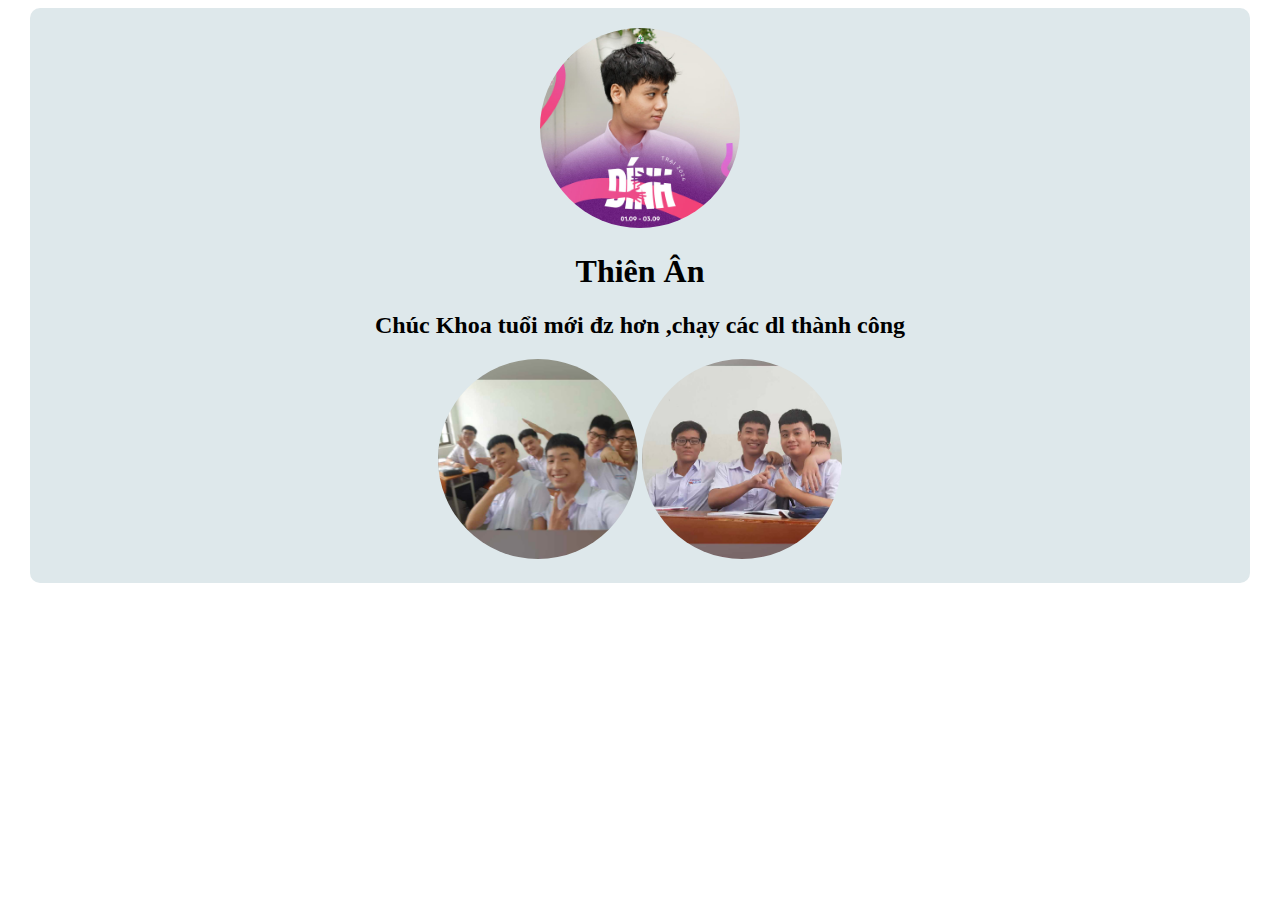
<file: an.html>
<!DOCTYPE html>
<html lang="en">
<head>
    <meta charset="UTF-8">
    <meta http-equiv="X-UA-Compatible" content="IE=edge">
    <meta name="viewport" content="width=device-width, initial-scale=1.0">
    <title>Document</title>
</head>
<body>
    <!DOCTYPE html>
<html lang="en">
<head>
    <meta charset="UTF-8">
    <meta http-equiv="X-UA-Compatible" content="IE=edge">
    <meta name="viewport" content="width=device-width, initial-scale=1.0">
    <title>Document</title>
    <style>
        .section-1 {
            width: 100%;
            max-width: 1180px;
            height: auto;
            margin-left: auto;
            margin-right: auto;
            text-align: center;
            background-color: #DEE8EB;
            border-radius: 10px;
            padding: 20px;
        }
        div img {
            width: 200px;
            height: 200px;
            border-radius: 50%;
            object-fit: cover;
        }
        div .vid {
            display: flex;
            flex-direction: column;
            justify-content: center;
            align-items: center;
        }
        div .vid video {
            width: 100%;
            max-width: 320px;
            border: 1px solid black;
            border-radius: 8px;
            margin-bottom: 10px;
        }
        /* Responsive cho iPhone 14 */
        @media only screen and (max-width: 1170px) {
            .section-1 {
                width: 100%;
                padding: 10px;
            }
            div img {
                width: 150px;
                height: 150px;
            }
            div .vid video {
                max-width: 100%;
                height: auto;
            }
            .content h1, .content h2 {
                font-size: 20px;
            }
        }
    </style>
</head>
<body>
    <div class="section-1">
        <img src="img/An.jpg" alt="">
        <div class="content">
            <h1>Thiên Ân</h1>
            <h2>Chúc Khoa tuổi mới đz hơn ,chạy các dl thành công </h2>
            <img src="img/caykhe.jpg" alt="">
            <img src="img/caykhe2.jpg" alt="">
        </div>
       
    </div>
</body>
</html>

</body>
</html>
</file>
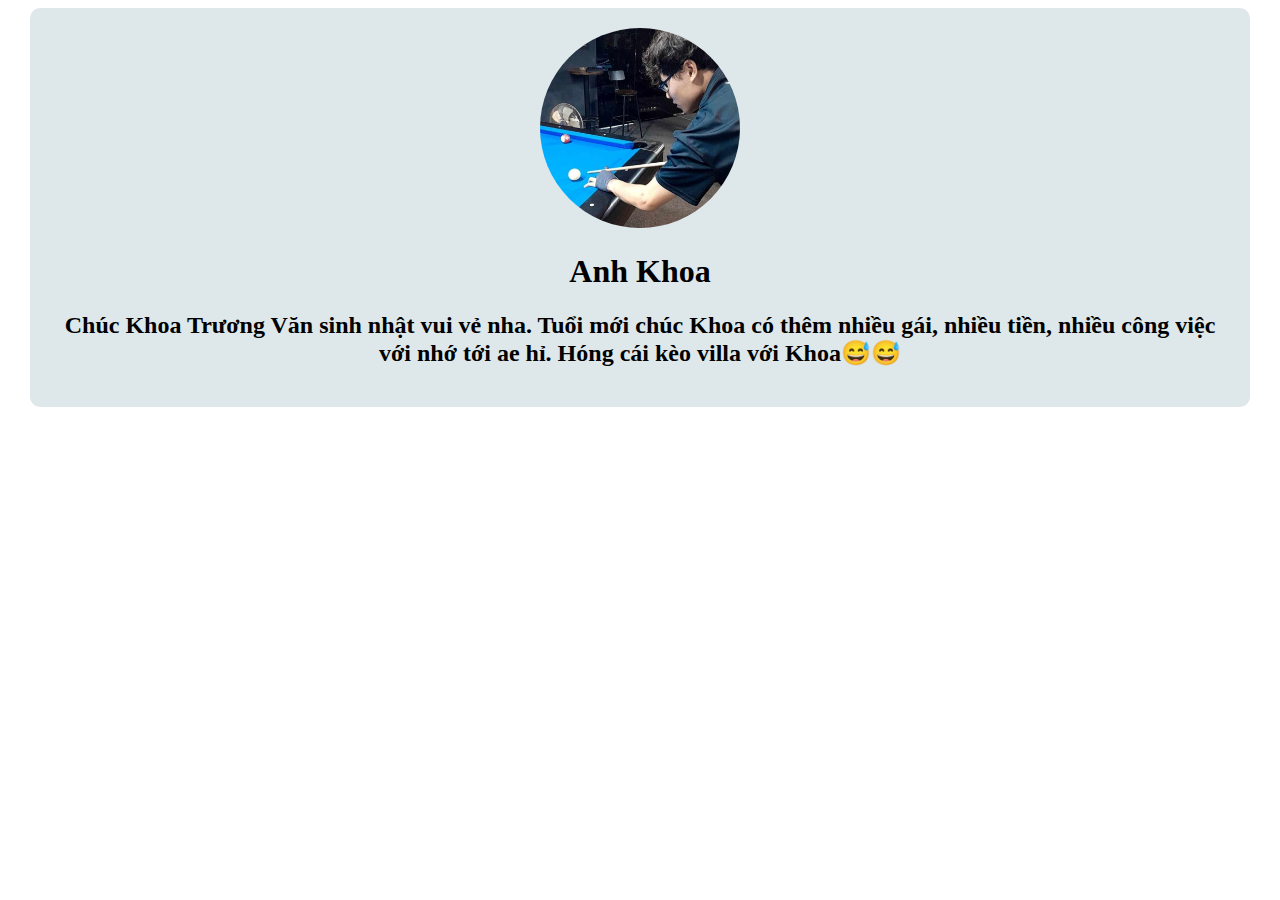
<file: anhkhoa.html>
<!DOCTYPE html>
<html lang="en">
<head>
    <meta charset="UTF-8">
    <meta http-equiv="X-UA-Compatible" content="IE=edge">
    <meta name="viewport" content="width=device-width, initial-scale=1.0">
    <title>Document</title>
</head>
<body>
    <!DOCTYPE html>
<html lang="en">
<head>
    <meta charset="UTF-8">
    <meta http-equiv="X-UA-Compatible" content="IE=edge">
    <meta name="viewport" content="width=device-width, initial-scale=1.0">
    <title>Document</title>
    <style>
        .section-1 {
            width: 100%;
            max-width: 1180px;
            height: auto;
            margin-left: auto;
            margin-right: auto;
            text-align: center;
            background-color: #DEE8EB;
            border-radius: 10px;
            padding: 20px;
        }
        div img {
            width: 200px;
            height: 200px;
            border-radius: 50%;
            object-fit: cover;
        }
        div .vid {
            display: flex;
            flex-direction: column;
            justify-content: center;
            align-items: center;
        }
        div .vid video {
            width: 100%;
            max-width: 320px;
            border: 1px solid black;
            border-radius: 8px;
            margin-bottom: 10px;
        }
        /* Responsive cho iPhone 14 */
        @media only screen and (max-width: 1170px) {
            .section-1 {
                width: 100%;
                padding: 10px;
            }
            div img {
                width: 150px;
                height: 150px;
            }
            div .vid video {
                max-width: 100%;
                height: auto;
            }
            .content h1, .content h2 {
                font-size: 20px;
            }
        }
    </style>
</head>
<body>
    <div class="section-1">
        <img src="img/anhkhoa.jpg" alt="">
        <div class="content">
            <h1>Anh Khoa</h1>
            <h2>Chúc Khoa Trương Văn sinh nhật vui vẻ nha. Tuổi mới chúc Khoa có thêm nhiều gái, nhiều tiền, nhiều công việc với nhớ tới ae hỉ. Hóng cái kèo villa với Khoa😅😅</h2>
        </div>
       
    </div>
</body>
</html>

</body>
</html>
</file>
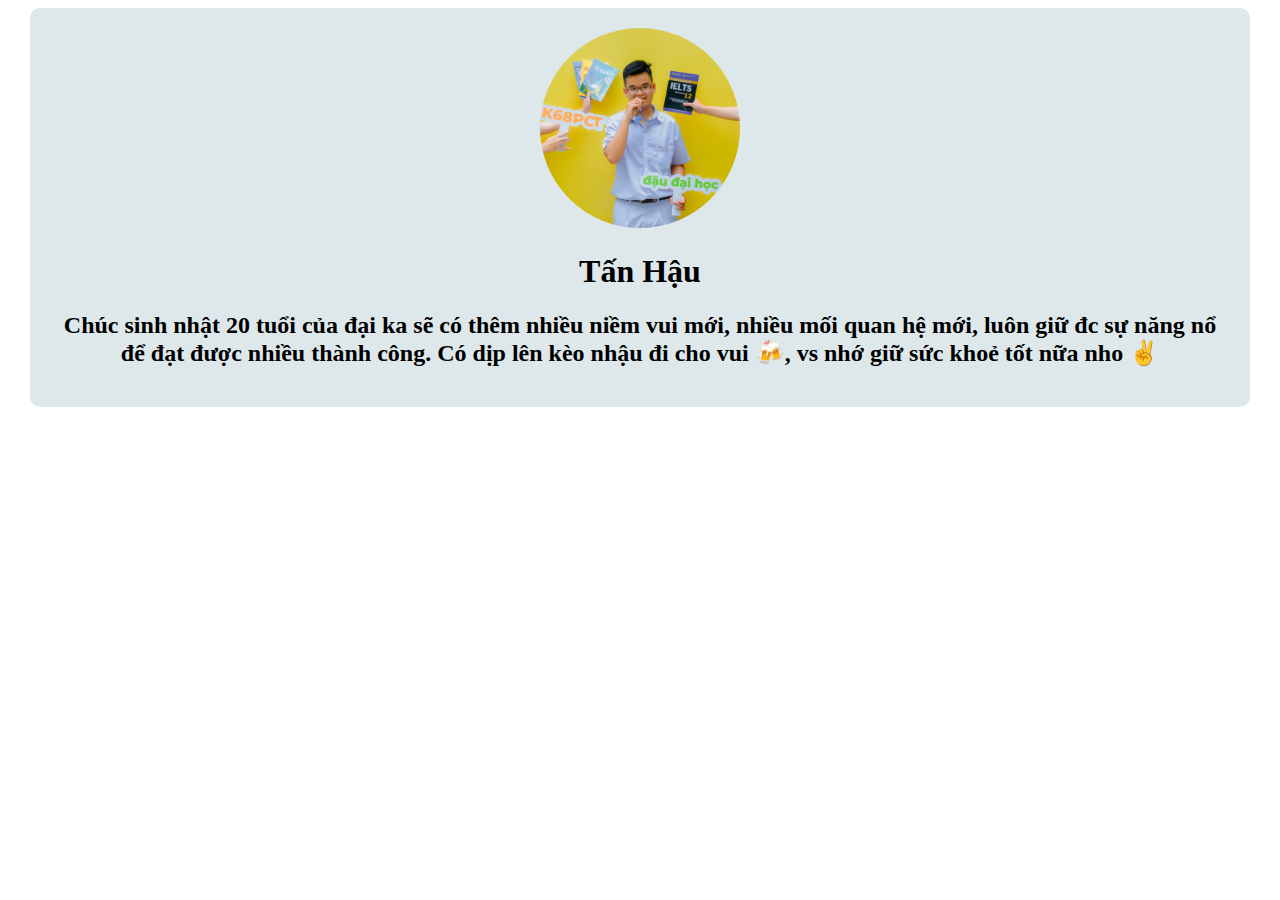
<file: hau.html>
<!DOCTYPE html>
<html lang="en">
<head>
    <meta charset="UTF-8">
    <meta http-equiv="X-UA-Compatible" content="IE=edge">
    <meta name="viewport" content="width=device-width, initial-scale=1.0">
    <title>Document</title>
</head>
<body>
    <!DOCTYPE html>
<html lang="en">
<head>
    <meta charset="UTF-8">
    <meta http-equiv="X-UA-Compatible" content="IE=edge">
    <meta name="viewport" content="width=device-width, initial-scale=1.0">
    <title>Document</title>
    <style>
        .section-1 {
            width: 100%;
            max-width: 1180px;
            height: auto;
            margin-left: auto;
            margin-right: auto;
            text-align: center;
            background-color: #DEE8EB;
            border-radius: 10px;
            padding: 20px;
        }
        div img {
            width: 200px;
            height: 200px;
            border-radius: 50%;
            object-fit: cover;
        }
        div .vid {
            display: flex;
            flex-direction: column;
            justify-content: center;
            align-items: center;
        }
        div .vid video {
            width: 100%;
            max-width: 320px;
            border: 1px solid black;
            border-radius: 8px;
            margin-bottom: 10px;
        }
        /* Responsive cho iPhone 14 */
        @media only screen and (max-width: 1170px) {
            .section-1 {
                width: 100%;
                padding: 10px;
            }
            div img {
                width: 150px;
                height: 150px;
            }
            div .vid video {
                max-width: 100%;
                height: auto;
            }
            .content h1, .content h2 {
                font-size: 20px;
            }
        }
    </style>
</head>
<body>
    <div class="section-1">
        <img src="img/hau.jpg" alt="">
        <div class="content">
            <h1>Tấn Hậu</h1>
            <h2>Chúc sinh nhật 20 tuổi của đại ka sẽ có thêm nhiều niềm vui mới, nhiều mối quan hệ mới, luôn giữ đc sự năng nổ để đạt được nhiều thành công. Có dịp lên kèo nhậu đi cho vui 🍻, vs nhớ giữ sức khoẻ tốt nữa nho ✌️ </h2>
           
        </div>
       
    </div>
</body>
</html>

</body>
</html>
</file>
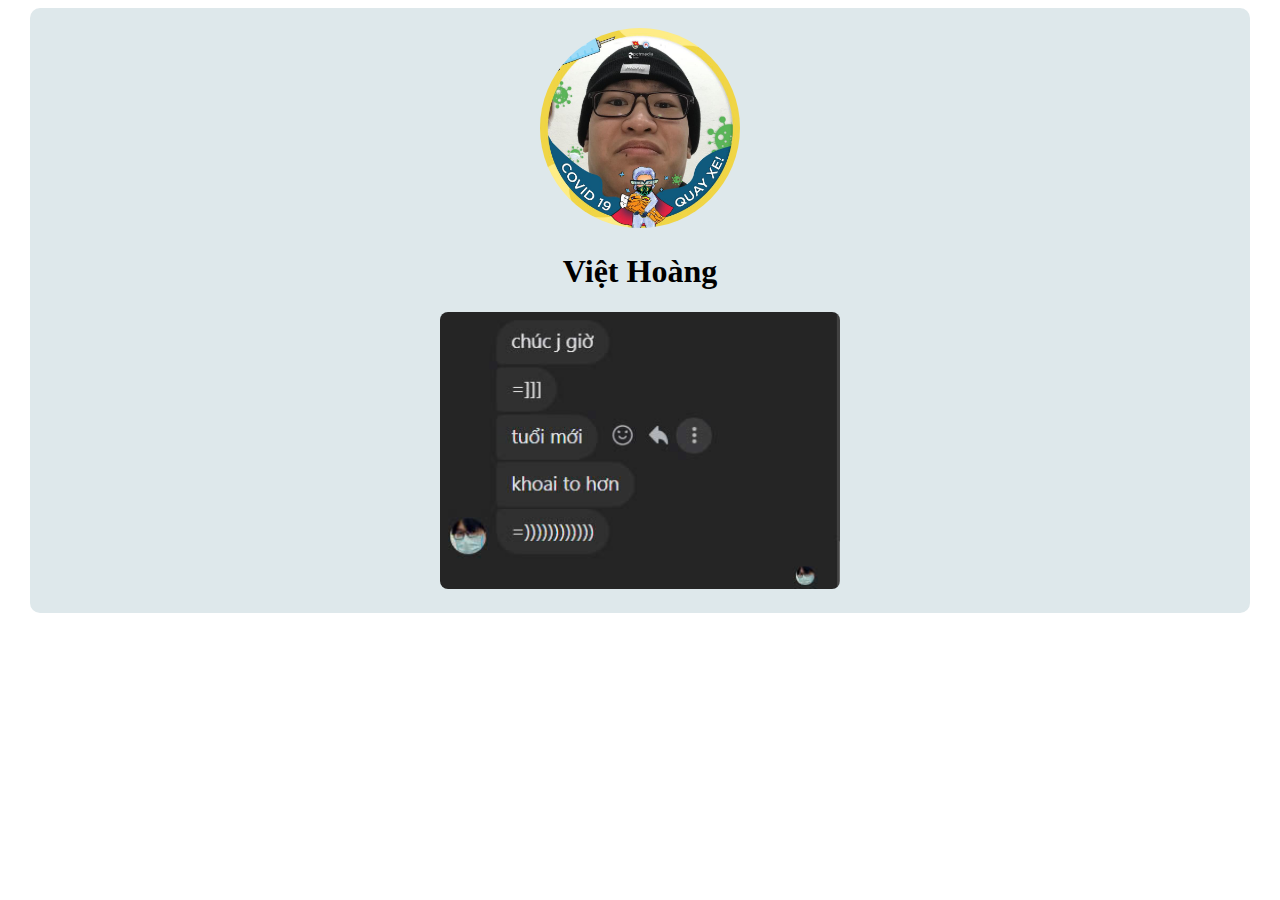
<file: hoang.html>
<!DOCTYPE html>
<html lang="en">
<head>
    <meta charset="UTF-8">
    <meta http-equiv="X-UA-Compatible" content="IE=edge">
    <meta name="viewport" content="width=device-width, initial-scale=1.0">
    <title>Document</title>
</head>
<body>
    <!DOCTYPE html>
<html lang="en">
<head>
    <meta charset="UTF-8">
    <meta http-equiv="X-UA-Compatible" content="IE=edge">
    <meta name="viewport" content="width=device-width, initial-scale=1.0">
    <title>Document</title>
    <style>
        .section-1 {
            width: 100%;
            max-width: 1180px;
            height: auto;
            margin-left: auto;
            margin-right: auto;
            text-align: center;
            background-color: #DEE8EB;
            border-radius: 10px;
            padding: 20px;
        }
        .section-1 .loichuc{
            width: 400px;
            height: auto;
            object-fit: cover;
            border-radius: 8px;
        }
        div img {
            width: 200px;
            height: 200px;
            border-radius: 50%;
            object-fit: cover;
        }
        div .vid {
            display: flex;
            flex-direction: column;
            justify-content: center;
            align-items: center;
        }
        div .vid video {
            width: 100%;
            max-width: 320px;
            border: 1px solid black;
            border-radius: 8px;
            margin-bottom: 10px;
        }
        /* Responsive cho iPhone 14 */
        @media only screen and (max-width: 1170px) {
            .section-1 {
                width: 100%;
                padding: 10px;
            }
            div img {
                width: 150px;
                height: 150px;
            }
            div .vid video {
                max-width: 100%;
                height: auto;
            }
            .content h1, .content h2 {
                font-size: 20px;
            }
        }
    </style>
</head>
<body>
    <div class="section-1">
        <img src="img/hoang.jpg" alt="">
        <div class="content">
            <h1>Việt Hoàng</h1>
            
            
        </div>
        <img src="img/hoang1.jpg" alt="" class="loichuc">
    </div>
</body>
</html>

</body>
</html>
</file>
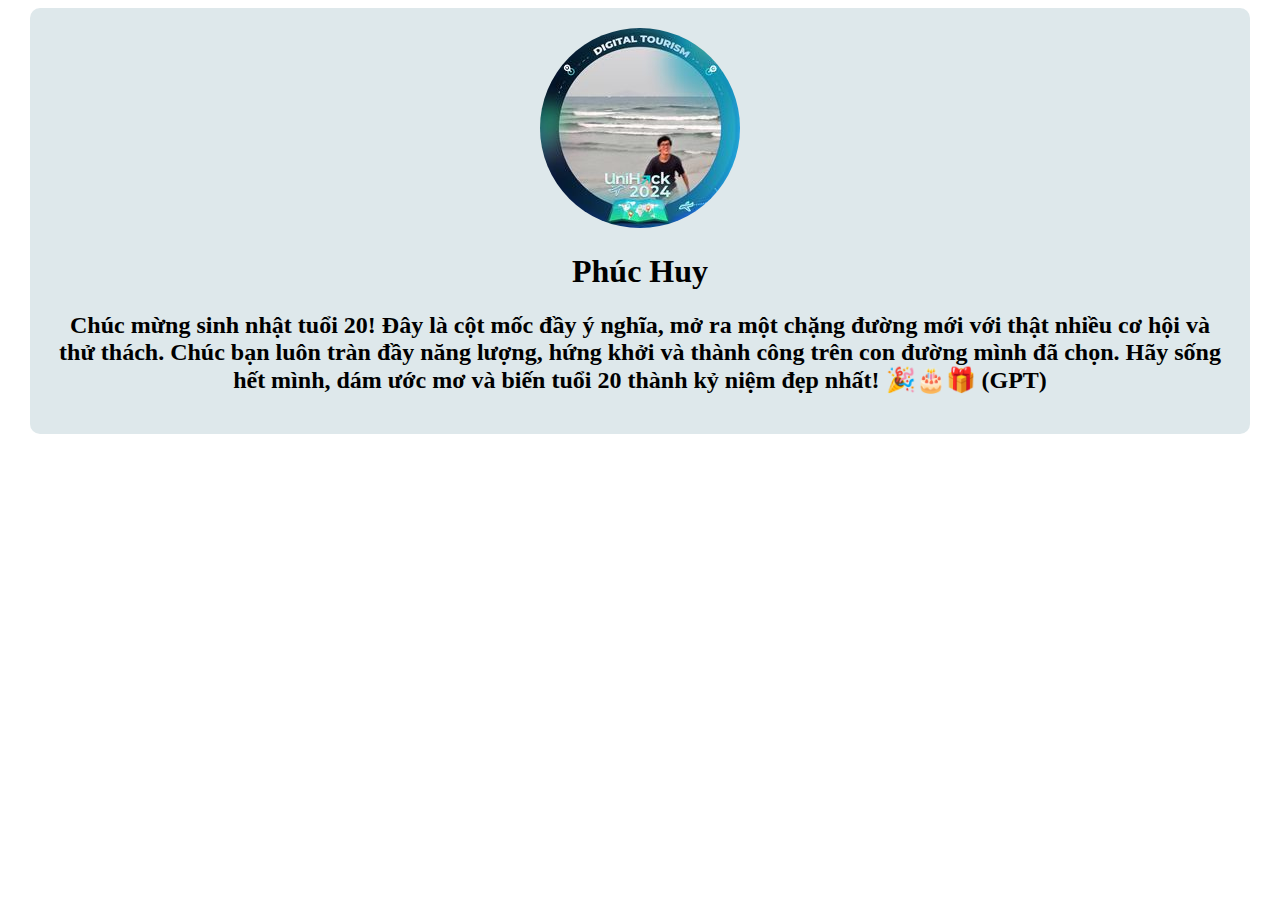
<file: huy.html>
<!DOCTYPE html>
<html lang="en">
<head>
    <meta charset="UTF-8">
    <meta http-equiv="X-UA-Compatible" content="IE=edge">
    <meta name="viewport" content="width=device-width, initial-scale=1.0">
    <title>Document</title>
</head>
<body>
    <!DOCTYPE html>
<html lang="en">
<head>
    <meta charset="UTF-8">
    <meta http-equiv="X-UA-Compatible" content="IE=edge">
    <meta name="viewport" content="width=device-width, initial-scale=1.0">
    <title>Document</title>
    <style>
        .section-1 {
            width: 100%;
            max-width: 1180px;
            height: auto;
            margin-left: auto;
            margin-right: auto;
            text-align: center;
            background-color: #DEE8EB;
            border-radius: 10px;
            padding: 20px;
        }
        div img {
            width: 200px;
            height: 200px;
            border-radius: 50%;
            object-fit: cover;
        }
        div .vid {
            display: flex;
            flex-direction: column;
            justify-content: center;
            align-items: center;
        }
        div .vid video {
            width: 100%;
            max-width: 320px;
            border: 1px solid black;
            border-radius: 8px;
            margin-bottom: 10px;
        }
        /* Responsive cho iPhone 14 */
        @media only screen and (max-width: 1170px) {
            .section-1 {
                width: 100%;
                padding: 10px;
            }
            div img {
                width: 150px;
                height: 150px;
            }
            div .vid video {
                max-width: 100%;
                height: auto;
            }
            .content h1, .content h2 {
                font-size: 20px;
            }
        }
    </style>
</head>
<body>
    <div class="section-1">
        <img src="img/huy.jpg" alt="">
        <div class="content">
            <h1>Phúc Huy</h1>
            <h2>Chúc mừng sinh nhật tuổi 20! Đây là cột mốc đầy ý nghĩa, mở ra một chặng đường mới với thật nhiều cơ hội và thử thách. Chúc bạn luôn tràn đầy năng lượng, hứng khởi và thành công trên con đường mình đã chọn. Hãy sống hết mình, dám ước mơ và biến tuổi 20 thành kỷ niệm đẹp nhất! 🎉🎂🎁 (GPT) </h2>
        </div>
       
    </div>
</body>
</html>

</body>
</html>
</file>
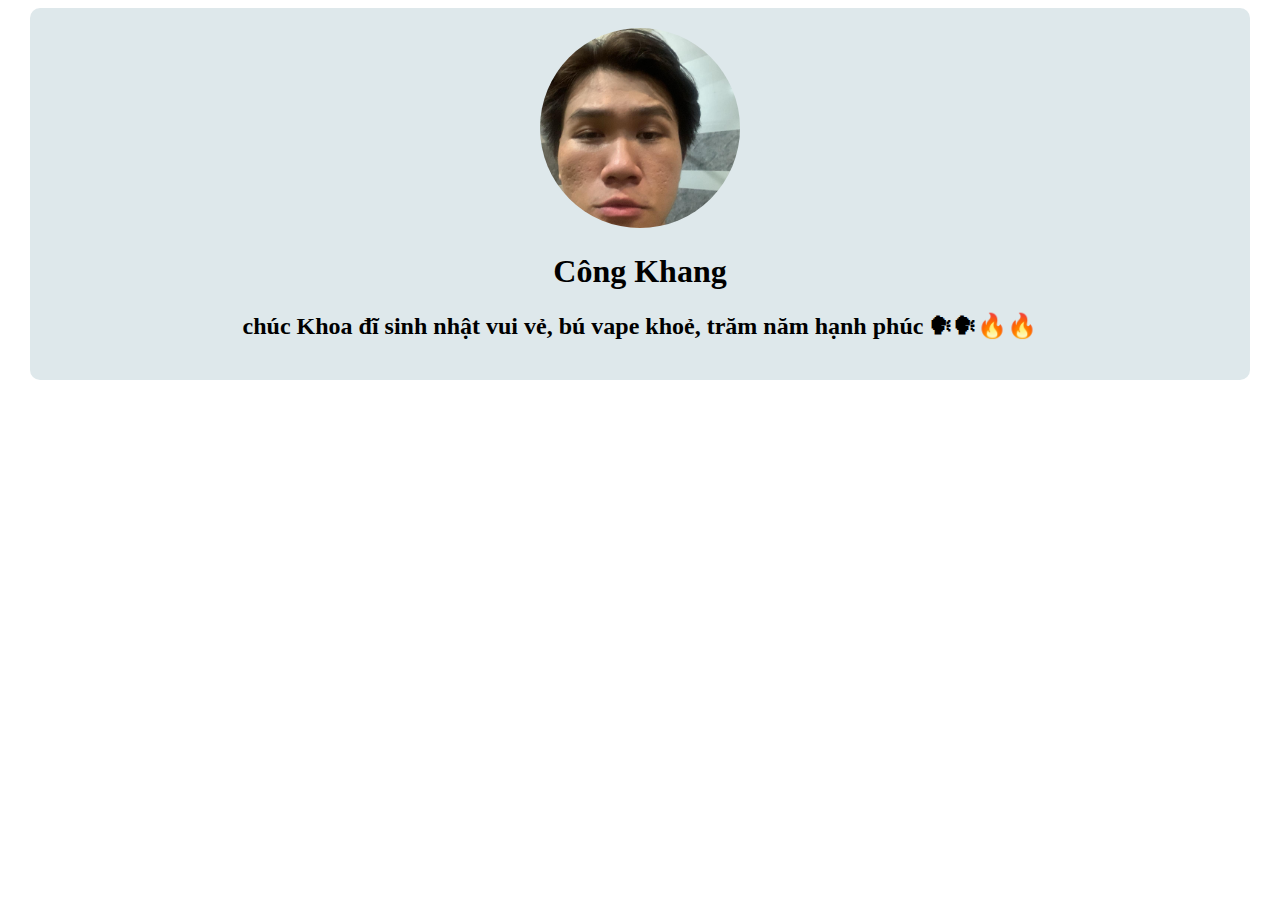
<file: khang.html>
<!DOCTYPE html>
<html lang="en">
<head>
    <meta charset="UTF-8">
    <meta http-equiv="X-UA-Compatible" content="IE=edge">
    <meta name="viewport" content="width=device-width, initial-scale=1.0">
    <title>Document</title>
</head>
<body>
    <!DOCTYPE html>
<html lang="en">
<head>
    <meta charset="UTF-8">
    <meta http-equiv="X-UA-Compatible" content="IE=edge">
    <meta name="viewport" content="width=device-width, initial-scale=1.0">
    <title>Document</title>
    <style>
        .section-1 {
            width: 100%;
            max-width: 1180px;
            height: auto;
            margin-left: auto;
            margin-right: auto;
            text-align: center;
            background-color: #DEE8EB;
            border-radius: 10px;
            padding: 20px;
        }
        div img {
            width: 200px;
            height: 200px;
            border-radius: 50%;
            object-fit: cover;
        }
        div .vid {
            display: flex;
            flex-direction: column;
            justify-content: center;
            align-items: center;
        }
        div .vid video {
            width: 100%;
            max-width: 320px;
            border: 1px solid black;
            border-radius: 8px;
            margin-bottom: 10px;
        }
        /* Responsive cho iPhone 14 */
        @media only screen and (max-width: 1170px) {
            .section-1 {
                width: 100%;
                padding: 10px;
            }
            div img {
                width: 150px;
                height: 150px;
            }
            div .vid video {
                max-width: 100%;
                height: auto;
            }
            .content h1, .content h2 {
                font-size: 20px;
            }
        }
    </style>
</head>
<body>
    <div class="section-1">
        <img src="img/khang.jpg" alt="">
        <div class="content">
            <h1>Công Khang</h1>
            <h2>chúc Khoa đĩ sinh nhật vui vẻ, bú vape khoẻ, trăm năm hạnh phúc 🗣🗣🔥🔥</h2>
        </div>
       
    </div>
</body>
</html>

</body>
</html>
</file>
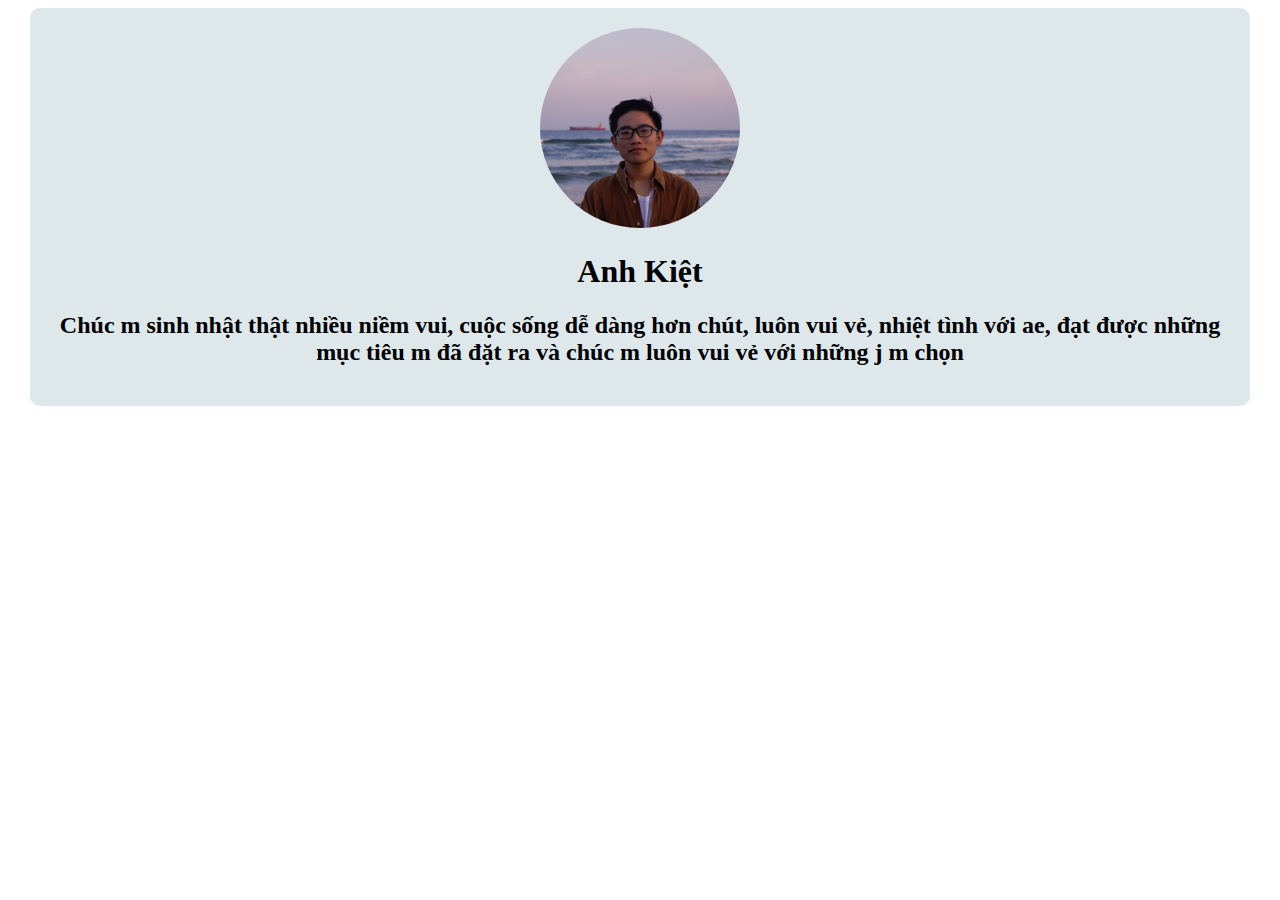
<file: kiet.html>
<!DOCTYPE html>
<html lang="en">
<head>
    <meta charset="UTF-8">
    <meta http-equiv="X-UA-Compatible" content="IE=edge">
    <meta name="viewport" content="width=device-width, initial-scale=1.0">
    <title>Document</title>
</head>
<body>
    <!DOCTYPE html>
<html lang="en">
<head>
    <meta charset="UTF-8">
    <meta http-equiv="X-UA-Compatible" content="IE=edge">
    <meta name="viewport" content="width=device-width, initial-scale=1.0">
    <title>Document</title>
    <style>
        .section-1 {
            width: 100%;
            max-width: 1180px;
            height: auto;
            margin-left: auto;
            margin-right: auto;
            text-align: center;
            background-color: #DEE8EB;
            border-radius: 10px;
            padding: 20px;
        }
        div img {
            width: 200px;
            height: 200px;
            border-radius: 50%;
            object-fit: cover;
        }
        div .vid {
            display: flex;
            flex-direction: column;
            justify-content: center;
            align-items: center;
        }
        div .vid video {
            width: 100%;
            max-width: 320px;
            border: 1px solid black;
            border-radius: 8px;
            margin-bottom: 10px;
        }
        /* Responsive cho iPhone 14 */
        @media only screen and (max-width: 1170px) {
            .section-1 {
                width: 100%;
                padding: 10px;
            }
            div img {
                width: 150px;
                height: 150px;
            }
            div .vid video {
                max-width: 100%;
                height: auto;
            }
            .content h1, .content h2 {
                font-size: 20px;
            }
        }
    </style>
</head>
<body>
    <div class="section-1">
        <img src="img/kietlac.jpg" alt="">
        <div class="content">
            <h1>Anh Kiệt</h1>
            <h2>Chúc m sinh nhật thật nhiều niềm vui, cuộc sống dễ dàng hơn chút, luôn vui vẻ, nhiệt tình với ae, đạt được những mục tiêu m đã đặt ra và chúc m luôn vui vẻ với những j m chọn</h2>
        </div>
       
    </div>
</body>
</html>

</body>
</html>
</file>
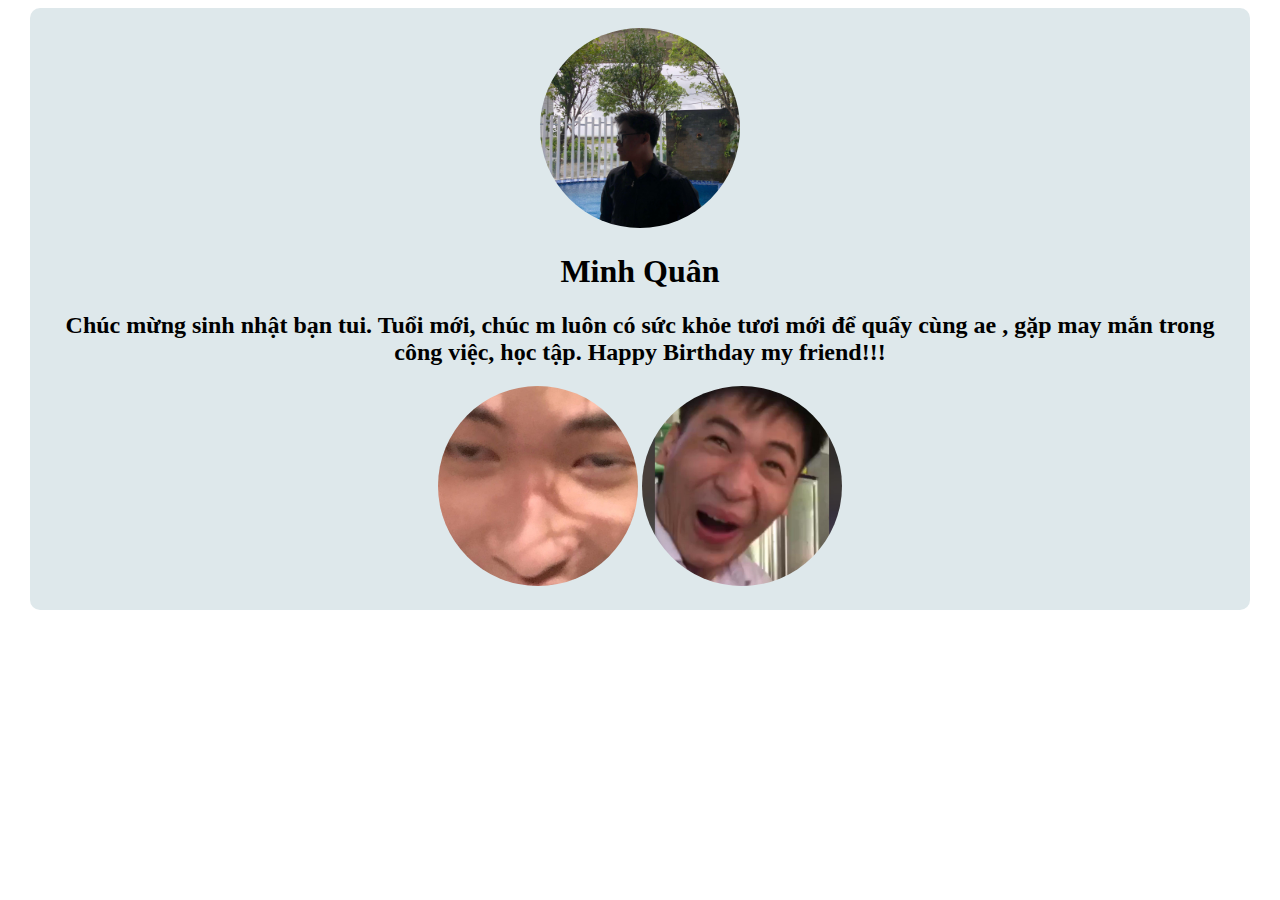
<file: quan.html>
<!DOCTYPE html>
<html lang="en">
<head>
    <meta charset="UTF-8">
    <meta http-equiv="X-UA-Compatible" content="IE=edge">
    <meta name="viewport" content="width=device-width, initial-scale=1.0">
    <title>Document</title>
</head>
<body>
    <!DOCTYPE html>
<html lang="en">
<head>
    <meta charset="UTF-8">
    <meta http-equiv="X-UA-Compatible" content="IE=edge">
    <meta name="viewport" content="width=device-width, initial-scale=1.0">
    <title>Document</title>
    <style>
        .section-1 {
            width: 100%;
            max-width: 1180px;
            height: auto;
            margin-left: auto;
            margin-right: auto;
            text-align: center;
            background-color: #DEE8EB;
            border-radius: 10px;
            padding: 20px;
        }
        div img {
            width: 200px;
            height: 200px;
            border-radius: 50%;
            object-fit: cover;
        }
        div .vid {
            display: flex;
            flex-direction: column;
            justify-content: center;
            align-items: center;
        }
        div .vid video {
            width: 100%;
            max-width: 320px;
            border: 1px solid black;
            border-radius: 8px;
            margin-bottom: 10px;
        }
        /* Responsive cho iPhone 14 */
        @media only screen and (max-width: 1170px) {
            .section-1 {
                width: 100%;
                padding: 10px;
            }
            div img {
                width: 150px;
                height: 150px;
            }
            div .vid video {
                max-width: 100%;
                height: auto;
            }
            .content h1, .content h2 {
                font-size: 20px;
            }
        }
    </style>
</head>
<body>
    <div class="section-1">
        <img src="img/quan.jpg" alt="">
        <div class="content">
            <h1>Minh Quân</h1>
            <h2>Chúc mừng sinh nhật bạn tui. Tuổi mới, chúc m luôn có sức khỏe tươi mới để quẩy cùng ae , gặp may mắn trong công việc, học tập. Happy Birthday my friend!!! </h2>
            <img src="img/khoa.jpg" alt="" class="anhchuc">
            <img src="img/khoa2.jpg" alt="" class="anhchuc">
        </div>
       
    </div>
</body>
</html>

</body>
</html>
</file>
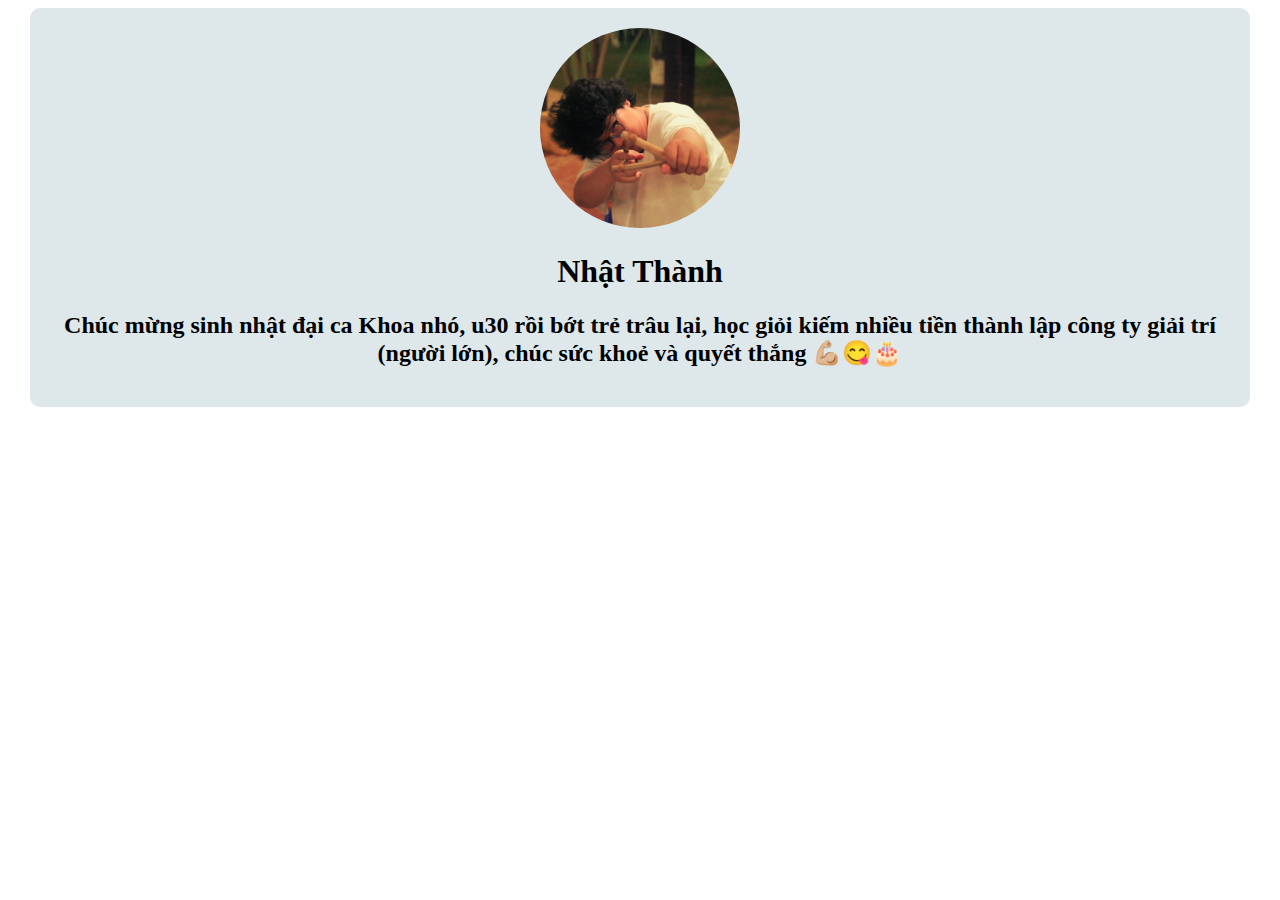
<file: thanh.html>
<!DOCTYPE html>
<html lang="en">
<head>
    <meta charset="UTF-8">
    <meta http-equiv="X-UA-Compatible" content="IE=edge">
    <meta name="viewport" content="width=device-width, initial-scale=1.0">
    <title>Document</title>
</head>
<body>
    <!DOCTYPE html>
<html lang="en">
<head>
    <meta charset="UTF-8">
    <meta http-equiv="X-UA-Compatible" content="IE=edge">
    <meta name="viewport" content="width=device-width, initial-scale=1.0">
    <title>Document</title>
    <style>
        .section-1 {
            width: 100%;
            max-width: 1180px;
            height: auto;
            margin-left: auto;
            margin-right: auto;
            text-align: center;
            background-color: #DEE8EB;
            border-radius: 10px;
            padding: 20px;
        }
        div img {
            width: 200px;
            height: 200px;
            border-radius: 50%;
            object-fit: cover;
        }
        div .vid {
            display: flex;
            flex-direction: column;
            justify-content: center;
            align-items: center;
        }
        div .vid video {
            width: 100%;
            max-width: 320px;
            border: 1px solid black;
            border-radius: 8px;
            margin-bottom: 10px;
        }
        /* Responsive cho iPhone 14 */
        @media only screen and (max-width: 1170px) {
            .section-1 {
                width: 100%;
                padding: 10px;
            }
            div img {
                width: 150px;
                height: 150px;
            }
            div .vid video {
                max-width: 100%;
                height: auto;
            }
            .content h1, .content h2 {
                font-size: 20px;
            }
        }
    </style>
</head>
<body>
    <div class="section-1">
        <img src="img/thanh.jpg" alt="">
        <div class="content">
            <h1>Nhật Thành</h1>
            <h2>Chúc mừng sinh nhật đại ca Khoa nhó, u30 rồi bớt trẻ trâu lại, học giỏi kiếm nhiều tiền thành lập công ty giải trí (người lớn), chúc sức khoẻ và quyết thắng 💪🏼😋🎂 </h2>
        </div>
       
    </div>
</body>
</html>

</body>
</html>
</file>
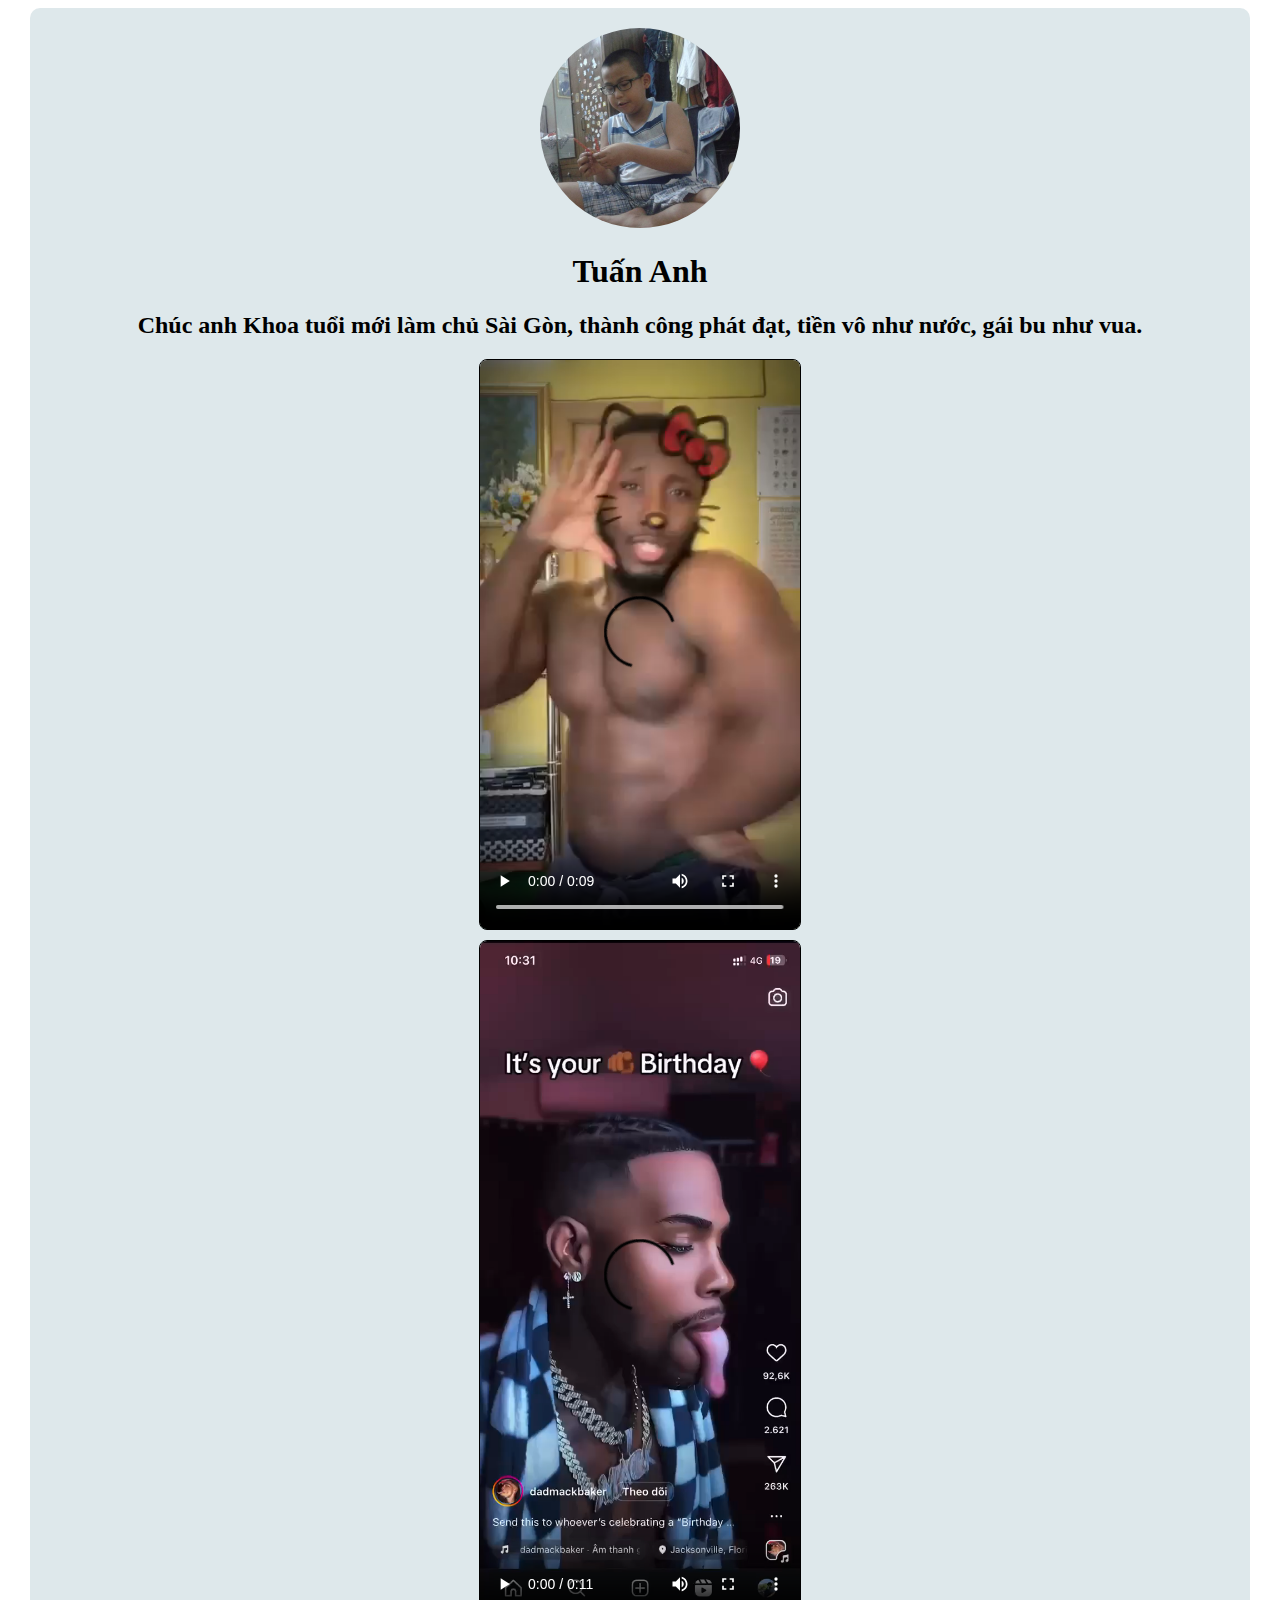
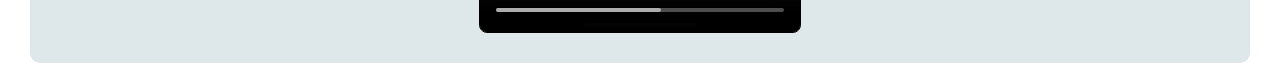
<file: tuananh.html>
<!DOCTYPE html>
<html lang="en">
<head>
    <meta charset="UTF-8">
    <meta http-equiv="X-UA-Compatible" content="IE=edge">
    <meta name="viewport" content="width=device-width, initial-scale=1.0">
    <title>Document</title>
    <style>
        .section-1 {
            width: 100%;
            max-width: 1180px;
            height: auto;
            margin-left: auto;
            margin-right: auto;
            text-align: center;
            background-color: #DEE8EB;
            border-radius: 10px;
            padding: 20px;
        }
        div img {
            width: 200px;
            height: 200px;
            border-radius: 50%;
            object-fit: cover;
        }
        div .vid {
            display: flex;
            flex-direction: column;
            justify-content: center;
            align-items: center;
        }
        div .vid video {
            width: 100%;
            max-width: 320px;
            border: 1px solid black;
            border-radius: 8px;
            margin-bottom: 10px;
        }
        /* Responsive cho iPhone 14 */
        @media only screen and (max-width: 1170px) {
            .section-1 {
                width: 100%;
                padding: 10px;
            }
            div img {
                width: 150px;
                height: 150px;
            }
            div .vid video {
                max-width: 100%;
                height: auto;
            }
            .content h1, .content h2 {
                font-size: 20px;
            }
        }
    </style>
</head>
<body>
    <div class="section-1">
        <img src="img/tuananh.jpg" alt="">
        <div class="content">
            <h1>Tuấn Anh</h1>
            <h2>Chúc anh Khoa tuổi mới làm chủ Sài Gòn, thành công phát đạt, tiền vô như nước, gái bu như vua. </h2>
        </div>
        <div class="vid">
            <video controls class="nhay">
                <source src="img/nhay.mp4" type="video/mp4">
                Trình duyệt của bạn không hỗ trợ thẻ video.
            </video>
            <video controls class="mua">
                <source src="img/birthday.mp4" type="video/mp4">
                Trình duyệt của bạn không hỗ trợ thẻ video.
            </video>
        </div>
    </div>
</body>
</html>
</file>
